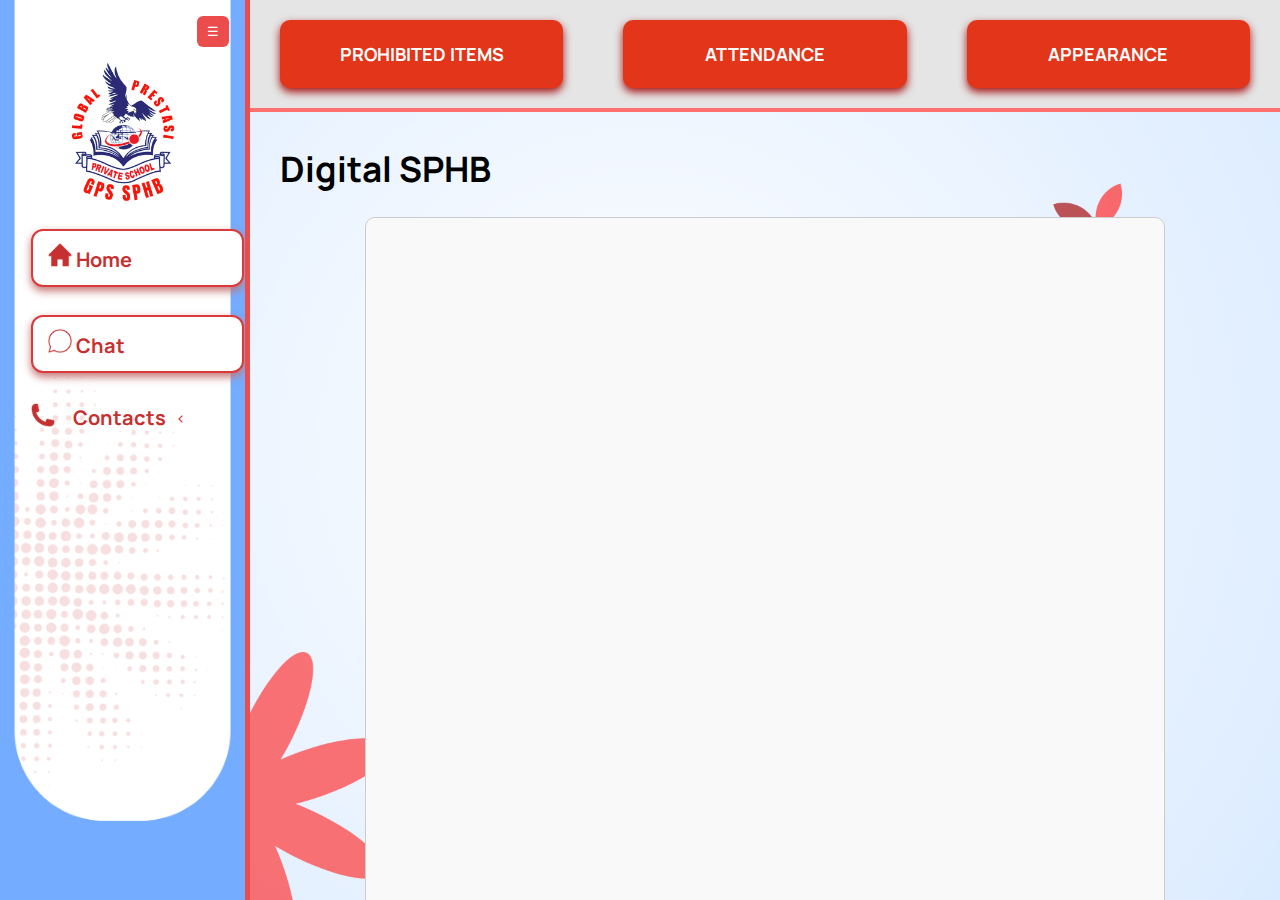
<file: book.html>
<!DOCTYPE html>
<html lang="en">
<head>
  <meta charset="UTF-8">
  <meta name="viewport" content="width=device-width, initial-scale=1.0">
  <title>Book</title>
  <link rel="stylesheet" href="book.css">
  <link href="https://fonts.googleapis.com/css2?family=Manrope:wght@300;400;600;700;800&display=swap" rel="stylesheet">
  <meta name="color-scheme" content="light">
</head>
<body>

  <!-- SIDEBAR -->
  <div class="sidebar" id="sidebar">
    <button class="toggle-btn" id="toggleBtn" aria-label="Toggle menu">☰</button>

    <img src="images/gps-sphb-logo.png" alt="GPSLOGO" class="GpsPic">


<a href="index.html" class="nav-btn">
  <img src="images/home-icon.png" class="icon-img" id="iconss">
  <span>Home</span>
</a>

<a href="chat.html" class="nav-btn">
  <img src="images/chat-icon.png" class="icon-img" id="iconss">
  <span>Chat</span>
</a>


    <p class="item contact-toggle">
  <span class="icon">
    <img src="images/contact-icon.png" class="icon-img">
  </span>
  <span class="text">Contacts</span>
  <span class="dropdown-icon"><</span>
</p>

<div class="contact-dropdown">
  <p><span class="small-text"><strong>Project Manager:</strong></span></p>
  <p><span class="small-text">0811-8176-655</span></p>
  <p><span class="small-text"><strong>GPS Coordinator:</strong></span></p>
  <p><span class="small-text">0813-1779-0919</span></p>
</div>

  </div>

  
  <div class="main-content" id="mainContent">
    <div class="topbar">
    <a href="prohibited.html" class="top-btn">PROHIBITED ITEMS</a>
    <a href="rules.html" class="top-btn">ATTENDANCE</a>
    <a href="appearence.html" class="top-btn">APPEARANCE</a>
  </div>


<div class="inside-content">
  <h1>Digital SPHB</h1>
    <div class="book-container">
      <div class="book-box" id="bookBox" style="padding:0; border-radius:10px; overflow:hidden;">
      <iframe 
          style="width: 100%; height: 100%; border: none;" 
          src="https://online.fliphtml5.com/xyjcp/eojq/?1765322837714">
        </iframe>

      </div>
    </div>
    </div>
    
  </div>

  <!-- SIDEBAR TOGGLE -->
  <script>
    const sidebar = document.getElementById('sidebar');
    const toggleBtn = document.getElementById('toggleBtn');
    const mainContent = document.getElementById('mainContent');

    toggleBtn.addEventListener('click', () => {
      sidebar.classList.toggle('collapsed');
      mainContent.classList.toggle('expanded');
    });
  </script>

  <!-- AUTO-COLLAPSE ON SMALL SCREEN -->
<script>
  function autoCollapseSidebar() {
    if (window.innerWidth < 700) { 
      sidebar.classList.add('collapsed');
      mainContent.classList.add('expanded');
    } else {
      sidebar.classList.remove('collapsed');
      mainContent.classList.remove('expanded');
    }
  }

  // Run on load
  autoCollapseSidebar();

  // Run whenever window resizes
  window.addEventListener('resize', autoCollapseSidebar);
</script>

<script>
 const contactToggle = document.querySelector(".contact-toggle");
const contactDropdown = document.querySelector(".contact-dropdown");

contactToggle.addEventListener("click", () => {
  contactDropdown.classList.toggle("open");
  contactToggle.classList.toggle("active"); // this now rotates the arrow!
});


</script>

</body>
</html>
</file>
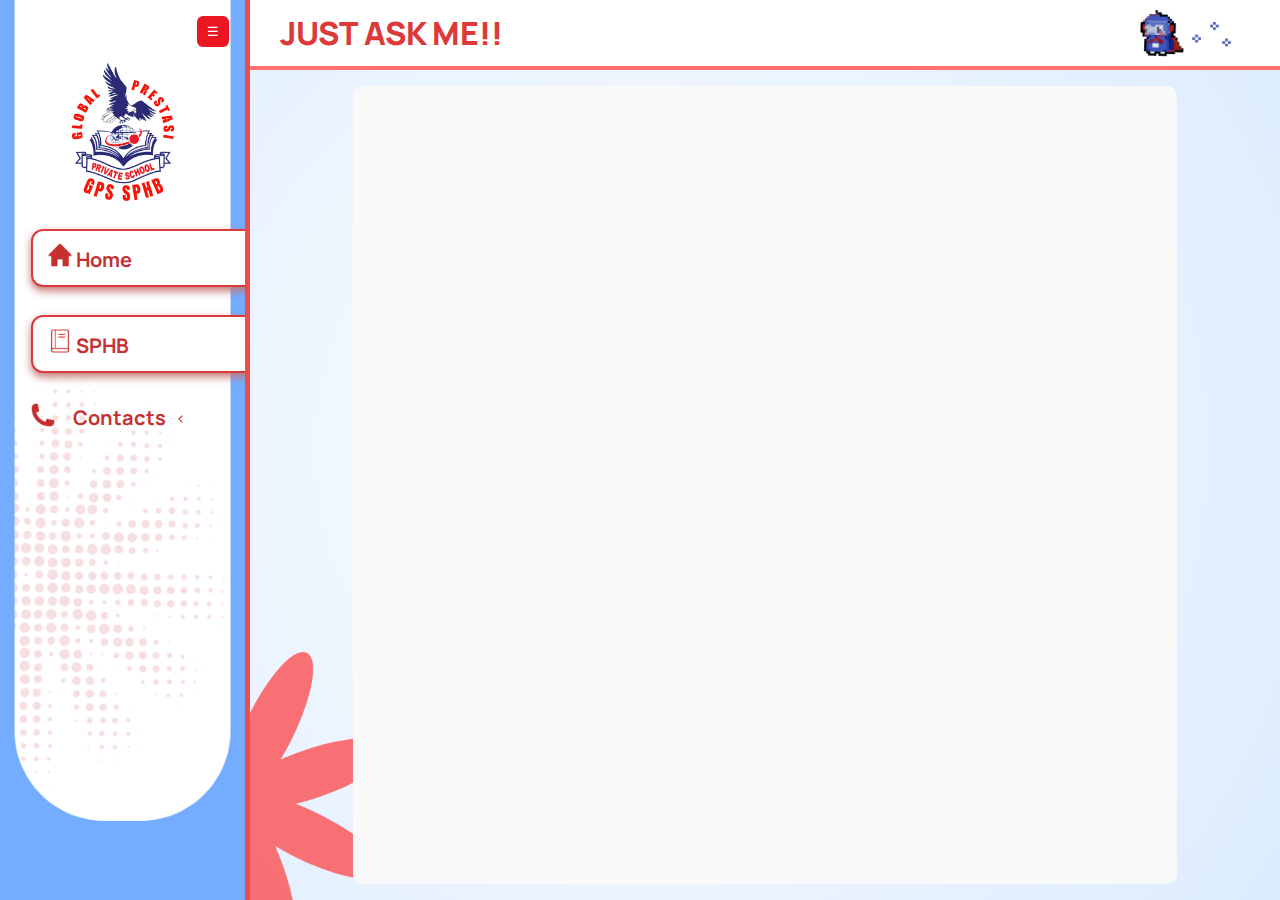
<file: chat.html>
<!DOCTYPE html>
<html lang="en">
<head>
  <meta charset="UTF-8" />
  <meta name="viewport" content="width=device-width,initial-scale=1" />
  <title>Chat</title>
  <link rel="stylesheet" href="chat.css">
  <link rel="stylesheet" href="shared.css">
  <link href="https://fonts.googleapis.com/css2?family=Manrope:wght@300;400;600;700;800&display=swap" rel="stylesheet">
  <meta name="color-scheme" content="light">
</head>
<body>

   <!-- SIDEBAR -->
  <div class="sidebar" id="sidebar">
    <button class="toggle-btn" id="toggleBtn" aria-label="Toggle menu">☰</button>

    <img src="images/gps-sphb-logo.png" alt="GPSLOGO" class="GpsPic">


<a href="index.html" class="nav-btn">
  <img src="images/home-icon.png" class="icon-img" id="iconss">
  <span>Home</span>
</a>

<a href="book.html" class="nav-btn">
  <img src="images/book-icon.png" class="icon-img" id="iconss">
  <span>SPHB</span>
</a>


    <p class="item contact-toggle">
  <span class="icon">
    <img src="images/contact-icon.png" class="icon-img">
  </span>
  <span class="text">Contacts</span>
  <span class="dropdown-icon"><</span>
</p>

<div class="contact-dropdown">
  <p><span class="small-text"><strong>Project Manager:</strong></span></p>
  <p><span class="small-text">0811-8176-655</span></p>
  <p><span class="small-text"><strong>GPS Coordinator:</strong></span></p>
  <p><span class="small-text">0813-1779-0919</span></p>
</div>

  </div>

  <!-- MAIN CONTENT -->
  <div class="main-content" id="mainContent">
    <div class="topbar">
  <h1><strong>JUST ASK ME!!</strong></h1>

  <img src="images/glopi-pixel.png" class="top-image">
</div>

<div class="inside-content">
    <div class="chat-container">
      <div class="chat-box" id="chatBox" style="padding:0; border-radius:10px; overflow:hidden;">
        
        <!-- ⭐ REAL FASTBOTS AI EMBED ⭐ -->
        <iframe 
          style="width: 100%; height: 100%; border: none;" 
          src="https://app.fastbots.ai/embed/cmhyb1v94006bqn1q74nkmh4d">
        </iframe>

      </div>
    </div>
    </div>
  </div>

  <div id="desktop-notice" class="desktop-notice">
  <p>This site is best experienced on desktop.</p>
  <button id="notice-ok">OK</button>
</div>


  <!-- SIDEBAR TOGGLE -->
  <script>
    const sidebar = document.getElementById('sidebar');
    const toggleBtn = document.getElementById('toggleBtn');
    const mainContent = document.getElementById('mainContent');

    toggleBtn.addEventListener('click', () => {
      sidebar.classList.toggle('collapsed');
      mainContent.classList.toggle('expanded');
    });
  </script>

  <!-- AUTO-COLLAPSE ON SMALL SCREEN -->
<script>
  function autoCollapseSidebar() {
    if (window.innerWidth < 700) { 
      sidebar.classList.add('collapsed');
      mainContent.classList.add('expanded');
    } else {
      sidebar.classList.remove('collapsed');
      mainContent.classList.remove('expanded');
    }
  }

  // Run on load
  autoCollapseSidebar();

  // Run whenever window resizes
  window.addEventListener('resize', autoCollapseSidebar);
</script>

<script>
 const contactToggle = document.querySelector(".contact-toggle");
const contactDropdown = document.querySelector(".contact-dropdown");

contactToggle.addEventListener("click", () => {
  contactDropdown.classList.toggle("open");
  contactToggle.classList.toggle("active"); // this now rotates the arrow!
});
</script>

<script src="script.js"></script>

</body>
</html>
</file>
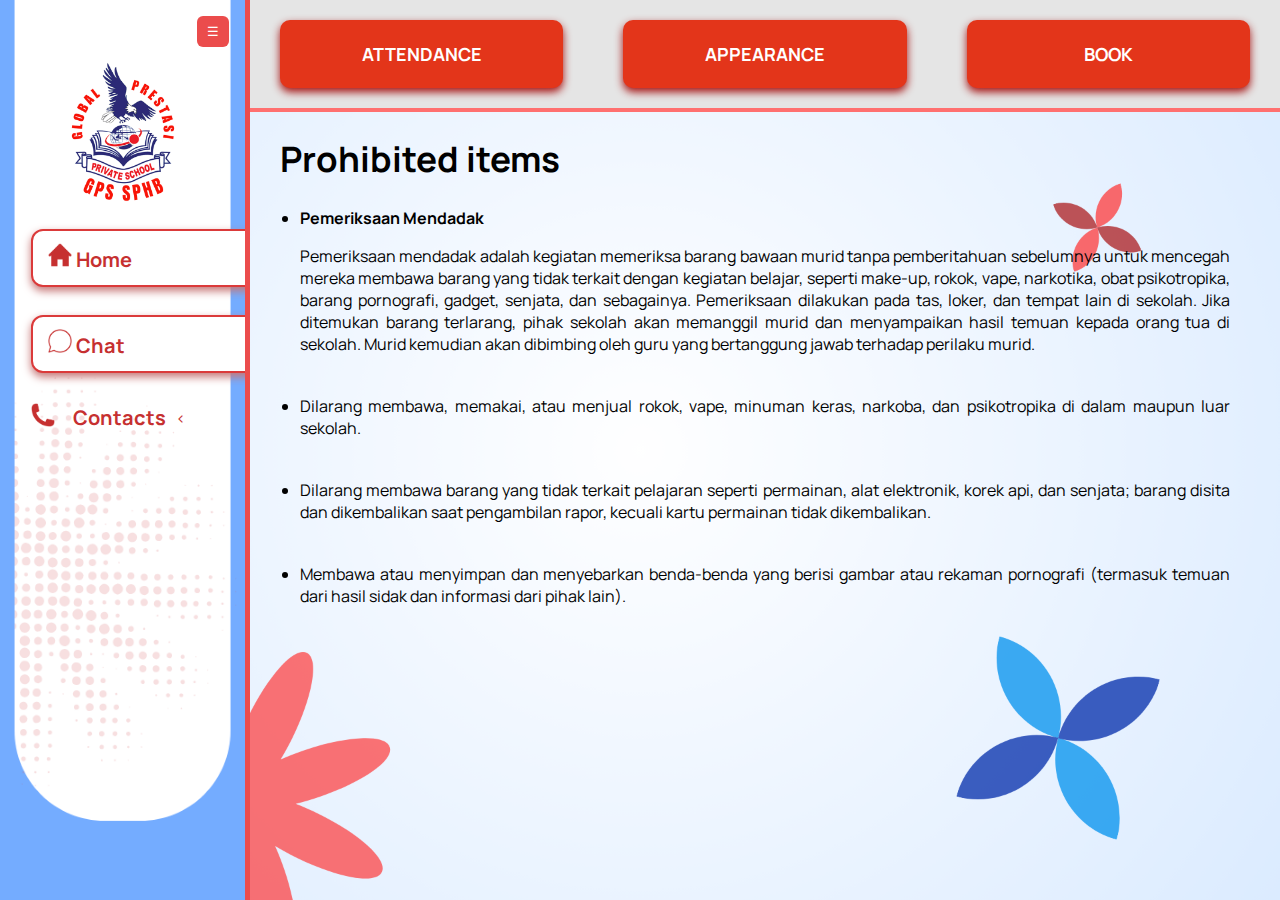
<file: prohibited.html>
<!DOCTYPE html>
<html lang="en">
<head>
  <meta charset="UTF-8">
  <meta name="viewport" content="width=device-width, initial-scale=1.0">
  <title>Prohibited</title>
  <link rel="stylesheet" href="prohibited.css">
  <link rel="stylesheet" href="shared.css">
  <link href="https://fonts.googleapis.com/css2?family=Manrope:wght@300;400;600;700;800&display=swap" rel="stylesheet">
  <meta name="color-scheme" content="light">
</head>
<body>

 <!-- SIDEBAR -->
  <div class="sidebar" id="sidebar">
    <button class="toggle-btn" id="toggleBtn" aria-label="Toggle menu">☰</button>

    <img src="images/gps-sphb-logo.png" alt="GPSLOGO" class="GpsPic">


<a href="index.html" class="nav-btn">
  <img src="images/home-icon.png" class="icon-img" id="iconss">
  <span>Home</span>
</a>

<a href="chat.html" class="nav-btn">
  <img src="images/chat-icon.png" class="icon-img" id="iconss">
  <span>Chat</span>
</a>


    <p class="item contact-toggle">
  <span class="icon">
    <img src="images/contact-icon.png" class="icon-img">
  </span>
  <span class="text">Contacts</span>
  <span class="dropdown-icon"><</span>
</p>

<div class="contact-dropdown">
  <p><span class="small-text"><strong>Project Manager:</strong></span></p>
  <p><span class="small-text">0811-8176-655</span></p>
  <p><span class="small-text"><strong>GPS Coordinator:</strong></span></p>
  <p><span class="small-text">0813-1779-0919</span></p>
</div>

  </div>

  

  <div class="main-content" id="mainContent">
    <div class="topbar">
    <a href="rules.html" class="top-btn">ATTENDANCE</a>
    <a href="appearence.html" class="top-btn">APPEARANCE</a>
    <a href="book.html" class="top-btn">BOOK</a>
  </div>
  
  <div class="textss">
    <h1>Prohibited items</h1>
    
    <ul class="bullet-list">
  <li><p><strong>Pemeriksaan Mendadak</strong></p>
    <p>Pemeriksaan mendadak adalah kegiatan memeriksa barang bawaan murid tanpa pemberitahuan sebelumnya untuk mencegah mereka membawa barang yang tidak terkait dengan kegiatan belajar, seperti make-up, rokok, vape, narkotika, obat psikotropika, barang pornografi, gadget, senjata, dan sebagainya. Pemeriksaan dilakukan pada tas, loker, dan tempat lain di sekolah. Jika ditemukan barang terlarang, pihak sekolah akan memanggil murid dan menyampaikan hasil temuan kepada orang tua di sekolah. Murid kemudian akan dibimbing oleh guru yang bertanggung jawab terhadap perilaku murid.</p></li>
  <li>Dilarang membawa, memakai, atau menjual rokok, vape, minuman keras, narkoba, dan psikotropika di dalam maupun luar sekolah.</li>
  <li>Dilarang membawa barang yang tidak terkait pelajaran seperti permainan, alat elektronik, korek api, dan senjata; barang disita dan dikembalikan saat pengambilan rapor, kecuali kartu permainan tidak dikembalikan.</li>
  <li>Membawa atau menyimpan dan menyebarkan benda-benda yang berisi gambar atau rekaman pornografi (termasuk temuan dari hasil sidak dan informasi dari pihak lain).</li>
</ul>
</div>
  </div>

<div id="desktop-notice" class="desktop-notice">
  <p>This site is best experienced on desktop.</p>
  <button id="notice-ok">OK</button>
</div>



  <!-- SIDEBAR TOGGLE -->
  <script>
    const sidebar = document.getElementById('sidebar');
    const toggleBtn = document.getElementById('toggleBtn');
    const mainContent = document.getElementById('mainContent');

    toggleBtn.addEventListener('click', () => {
      sidebar.classList.toggle('collapsed');
      mainContent.classList.toggle('expanded');
    });
  </script>

  <!-- AUTO-COLLAPSE ON SMALL SCREEN -->
<script>
  function autoCollapseSidebar() {
    if (window.innerWidth < 700) { 
      sidebar.classList.add('collapsed');
      mainContent.classList.add('expanded');
    } else {
      sidebar.classList.remove('collapsed');
      mainContent.classList.remove('expanded');
    }
  }

  // Run on load
  autoCollapseSidebar();

  // Run whenever window resizes
  window.addEventListener('resize', autoCollapseSidebar);
</script>

<script>
 const contactToggle = document.querySelector(".contact-toggle");
const contactDropdown = document.querySelector(".contact-dropdown");

contactToggle.addEventListener("click", () => {
  contactDropdown.classList.toggle("open");
  contactToggle.classList.toggle("active"); // this now rotates the arrow!
});


</script>

<script src="script.js"></script>
</body>
</html>
</file>
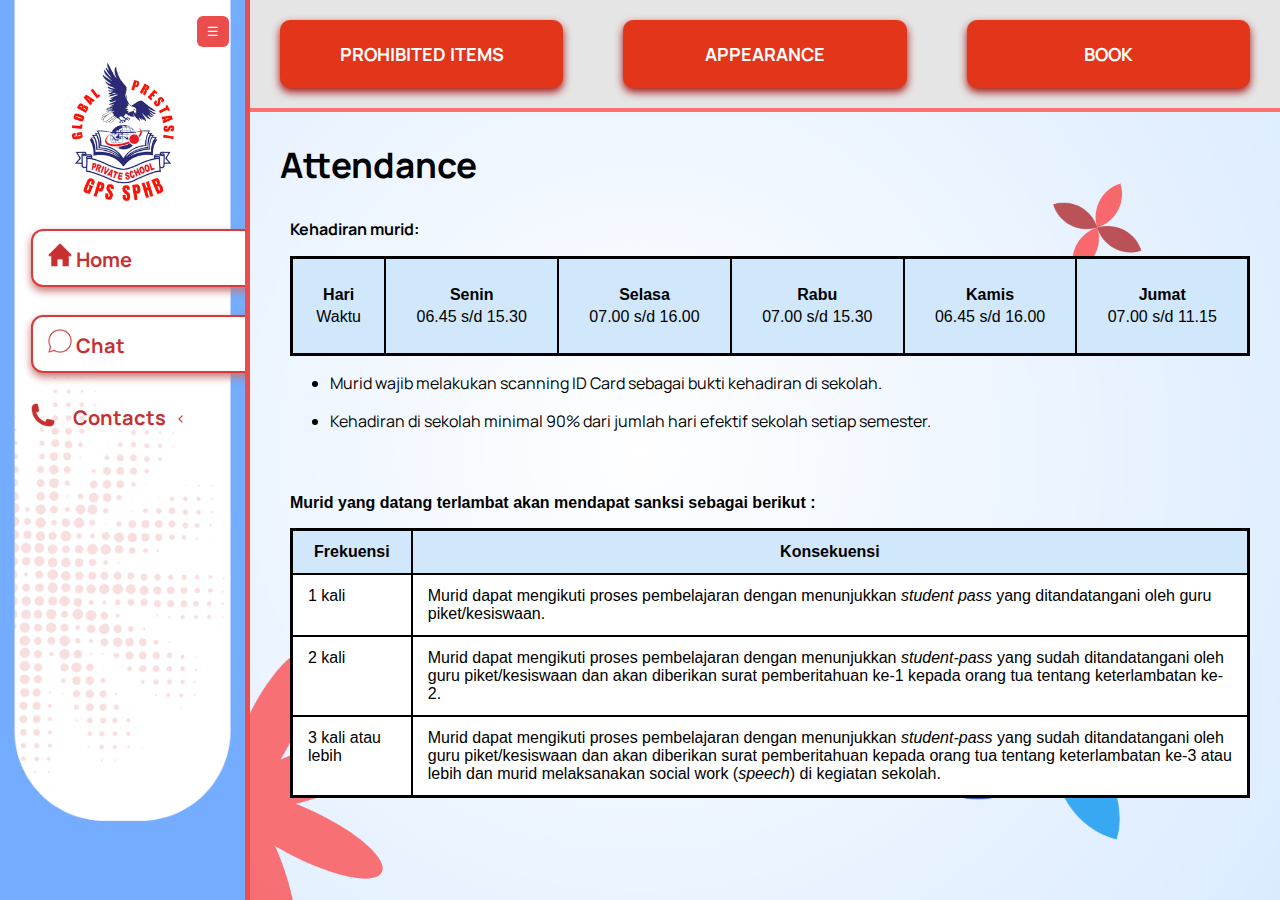
<file: rules.html>
<!DOCTYPE html>
<html lang="en">
<head>
  <meta charset="UTF-8">
  <meta name="viewport" content="width=device-width, initial-scale=1.0">
  <title>Appearence</title>
  <link rel="stylesheet" href="rules.css">
  <link rel="stylesheet" href="shared.css">
  <link href="https://fonts.googleapis.com/css2?family=Manrope:wght@300;400;600;700;800&display=swap" rel="stylesheet">
  <meta name="color-scheme" content="light">
</head>
<body>


 <!-- SIDEBAR -->
  <div class="sidebar" id="sidebar">
    <button class="toggle-btn" id="toggleBtn" aria-label="Toggle menu">☰</button>

    <img src="images/gps-sphb-logo.png" alt="GPSLOGO" class="GpsPic">


<a href="index.html" class="nav-btn">
  <img src="images/home-icon.png" class="icon-img" id="iconss">
  <span>Home</span>
</a>

<a href="chat.html" class="nav-btn">
  <img src="images/chat-icon.png" class="icon-img" id="iconss">
  <span>Chat</span>
</a>


    <p class="item contact-toggle">
  <span class="icon">
    <img src="images/contact-icon.png" class="icon-img">
  </span>
  <span class="text">Contacts</span>
  <span class="dropdown-icon"><</span>
</p>

<div class="contact-dropdown">
  <p><span class="small-text"><strong>Project Manager:</strong></span></p>
  <p><span class="small-text">0811-8176-655</span></p>
  <p><span class="small-text"><strong>GPS Coordinator:</strong></span></p>
  <p><span class="small-text">0813-1779-0919</span></p>
</div>

  </div>
  

  <div class="main-content" id="mainContent">
    <div class="topbar">
    <a href="prohibited.html" class="top-btn">PROHIBITED ITEMS</a>
    <a href="appearence.html" class="top-btn">APPEARANCE</a>
    <a href="book.html" class="top-btn">BOOK</a>
  </div>
  
  <div class="inside-content">
    <h2>Attendance</h2>
 <div class="attendance-wrapper">
  <div class="attendance-section">
    
    <p><strong>Kehadiran murid:</strong></p>

    <table class="attendance-table">
      <tr>
        <th>Hari<br><span class="sub">Waktu</span></th>
        <th>Senin<br><span class="sub">06.45 s/d 15.30</span></th>
        <th>Selasa<br><span class="sub">07.00 s/d 16.00</span></th>
        <th>Rabu<br><span class="sub">07.00 s/d 15.30</span></th>
        <th>Kamis<br><span class="sub">06.45 s/d 16.00</span></th>
        <th>Jumat<br><span class="sub">07.00 s/d 11.15</span></th>
      </tr>
    </table>
<ul>
      <li>Murid wajib melakukan scanning ID Card sebagai bukti kehadiran di sekolah.</li>
    </ul>
    <ul>
      <li>Kehadiran di sekolah minimal 90% dari jumlah hari efektif sekolah setiap semester.</li>
    </ul>
  </div>
</div>

<div class="late-section">
  <p><strong>Murid yang datang terlambat akan mendapat sanksi sebagai berikut :</strong></p>

  <table class="late-table">
    <tr>
      <th>Frekuensi</th>
      <th>Konsekuensi</th>
    </tr>

    <tr>
      <td>1 kali</td>
      <td>
        Murid dapat mengikuti proses pembelajaran dengan menunjukkan 
        <i>student pass</i> yang ditandatangani oleh guru piket/kesiswaan.
      </td>
    </tr>

    <tr>
      <td>2 kali</td>
      <td>
        Murid dapat mengikuti proses pembelajaran dengan menunjukkan 
        <i>student-pass</i> yang sudah ditandatangani oleh guru piket/kesiswaan 
        dan akan diberikan surat pemberitahuan ke-1 kepada orang tua tentang keterlambatan ke-2.
      </td>
    </tr>

    <tr>
      <td>3 kali atau lebih</td>
      <td>
        Murid dapat mengikuti proses pembelajaran dengan menunjukkan 
        <i>student-pass</i> yang sudah ditandatangani oleh guru piket/kesiswaan 
        dan akan diberikan surat pemberitahuan kepada orang tua tentang keterlambatan ke-3 atau lebih 
        dan murid melaksanakan social work (<i>speech</i>) di kegiatan sekolah.
      </td>
    </tr>

  </table>
</div>

</div>

  </div>

  <div id="desktop-notice" class="desktop-notice">
  <p>This site is best experienced on desktop.</p>
  <button id="notice-ok">OK</button>
</div>


  <!-- SIDEBAR TOGGLE -->
  <script>
    const sidebar = document.getElementById('sidebar');
    const toggleBtn = document.getElementById('toggleBtn');
    const mainContent = document.getElementById('mainContent');

    toggleBtn.addEventListener('click', () => {
      sidebar.classList.toggle('collapsed');
      mainContent.classList.toggle('expanded');
    });
  </script>

  <!-- AUTO-COLLAPSE ON SMALL SCREEN -->
<script>
  function autoCollapseSidebar() {
    if (window.innerWidth < 700) { 
      sidebar.classList.add('collapsed');
      mainContent.classList.add('expanded');
    } else {
      sidebar.classList.remove('collapsed');
      mainContent.classList.remove('expanded');
    }
  }

  // Run on load
  autoCollapseSidebar();

  // Run whenever window resizes
  window.addEventListener('resize', autoCollapseSidebar);
</script>

<script>
 const contactToggle = document.querySelector(".contact-toggle");
const contactDropdown = document.querySelector(".contact-dropdown");

contactToggle.addEventListener("click", () => {
  contactDropdown.classList.toggle("open");
  contactToggle.classList.toggle("active"); // this now rotates the arrow!
});
</script>

<script src="script.js"></script>

</body>
</html>
</file>
<file: book.css>
body {
  margin: 0;
  height: 100vh;
  display: flex;
  font-family: "Manrope", sans-serif;
}

body {
  background-image: url("images/book-bg.png");
  background-size: cover;
  background-position: center;
  background-repeat: repeat;
}

html, body {
  width: 100%;
  overflow-x: hidden;
}

*, *::before, *::after {
  box-sizing: border-box;
}



/* sidebar */
.sidebar {
  background-image: url("images/sidebar-bg.png");
  background-size: cover;
  background-position: center;
  background-repeat: no-repeat;

  width: 250px;
  background-color: #e5dbdb;
  border-right: 5px solid #eb4c4c;
  color: #eb4c4c;
  padding: 16px;
  position: fixed;
  top: 0;
  left: 0;
  height: 100%;
  box-sizing: border-box;
  transition: width 0.28s ease;
  overflow-y: auto;
  overflow: hidden;
  display: flex;
  flex-direction: column;
  align-items: flex-start;
  gap: 12px;
  }

.sidebar {
  overflow-y: auto;
  scrollbar-width: thin;          /* Firefox */
}

.sidebar::-webkit-scrollbar {
  width: 6px;
}

.sidebar::-webkit-scrollbar-thumb {
  background: #999;
  border-radius: 3px;
}

.GpsPic {
  height: 150px;
  align-self: center;
}

.sidebar.collapsed .GpsPic {
  opacity: 0;
  pointer-events: none;
}

/* Contact dropdown hidden by default */
.contact-dropdown {
  max-height: 0;
  overflow: hidden;
  display: flex;
  flex-direction: column;
  gap: 0px;
  padding-left: 50px;
  transition: max-height 0.3s ease;
}

.contact-dropdown p {
  margin: 0;    /* make vertical spacing very small */
  line-height: 1; /* optional: makes text even tighter */
}

/* When open */
.contact-dropdown.open {
  max-height: 200px;
}

/* Dropdown icon style */
.dropdown-icon {
  transition: transform 0.3s ease;
  display: inline-block;
  color: #c63030;
}

/* Rotate when dropdown is open */
.contact-toggle.active .dropdown-icon {
  transform: rotate(-90deg);
}

/* Hide arrow when sidebar is collapsed */
.sidebar.collapsed .dropdown-icon {
  opacity: 0;
  pointer-events: none;
}

.icon-img {
  width: 20px;
  height: 20px;
  object-fit: contain;
}

.item {
  padding-left: 15px;
}

.text {
  font-weight: bold;
  color: #c63030;
  font-size: 20px;
}

.item {
  display: flex;
  align-items: center;   /* vertically center icon + text */
  gap: 10px;             /* space between icon and text */
}

.icon-img {
  width: 24px;           /* adjust size if needed */
  height: 24px;
}


.small-text {
  color: #646a87;
  font-size: small;
}


.nav-btn {
  display: flex;
  align-items: center;
  gap: 10px;

  padding: 12px 15px;
  margin: 8px 0;
  margin-left: 15px;

  background: white;
  border: 2px solid #db3a3a;
  border-radius: 12px;

  text-decoration: none;    /* remove underline */
  font-size: 20px;
  font-weight: bold;
  color: #c63030;

  cursor: pointer;
  transition: 0.2s ease;
  box-shadow: 0 4px 8px rgb(198, 118, 118);
}

.nav-btn:hover {
  background: #f2f2f2;
  transform: translateY(-2px);
}

.nav-btn:active {
  transform: translateY(0px);
}

.icon-img {
  width: 24px;
  height: 24px;
  object-fit: contain;
}



/* collapsed sidebar */
.sidebar.collapsed {
  width: 60px;
  align-items: center;
}

/* menu items */
.sidebar h2 {
  margin: 0;
  font-size: 18px;
}

.sidebar p {
  margin: 10px 0;
  cursor: pointer;
  transition: opacity 0.2s ease;
  width: 100%;
}

.sidebar a { color: #c63030; text-decoration: none; display: inline-block; width:100%; }

/* hide text when collapsed */
.sidebar.collapsed h2,
.sidebar.collapsed .text,
.sidebar.collapsed .big-text,
.sidebar.collapsed .small-text {
  opacity: 0;
  pointer-events: none;
}

.sidebar.collapsed .nav-btn span {
  opacity: 0;
  width: 0;
  overflow: hidden;
  pointer-events: none;
}

.sidebar.collapsed .nav-btn {
  padding: 12px;     /* square button */
  justify-content: center;
  margin-left: 0;     /* keep aligned */
  width: 48px;        /* perfect for round-ish icon button */
}

.sidebar.collapsed .icon-img {
  width: 26px;
  height: 26px;
}

/* --- Collapsed sidebar: show ONLY the icon, hide button chrome --- */
.sidebar.collapsed .nav-btn {
  /* remove visual button chrome */
  background: transparent !important;
  border: none !important;
  box-shadow: none !important;
  padding: 6px !important;
  margin-left: 0 !important;

  /* shrink to icon size and center the icon */
  width: auto !important;
  justify-content: center !important;
  align-items: center !important;
}

/* hide the text inside the link (smoothly) */
.sidebar.collapsed .nav-btn span {
  display: inline-block;
  width: 0;
  opacity: 0;
  pointer-events: none;
  margin: 0;
  padding: 0;
  overflow: hidden;
}

/* make icon slightly bigger & sit nicely when collapsed */
.sidebar.collapsed .nav-btn .icon-img {
  width: 28px;
  height: 28px;
  display: block;
}

/* remove left padding on the item wrapper when collapsed */
.sidebar.collapsed .item,
.sidebar.collapsed .nav-btn {
  padding-left: 0;
}

/* If you want icons centered in the collapsed sidebar column */
.sidebar.collapsed {
  align-items: center;
}



.sidebar.collapsed .item {
  padding-left: 0px;
}


/* main content */
.main-content {
  display: flex;
  flex-direction: column;

  flex: 1;
  margin-left: 250px;
  transition: margin-left 0.28s ease;
}


.main-content.expanded {
  margin-left: 60px;
}

.main-content h1 {
  font-size: 35px;
  padding-left: 20px;
}

/* toggle button inside sidebar */
.toggle-btn {
  background-color: #eb4c4c;
  color: white;
  border: none;
  padding: 8px 10px;
  cursor: pointer;
  align-self: flex-end;
  transition: all 0 .28s;
  border-radius: 6px;
}

/* when collapsed, keep button centered and small */
.sidebar.collapsed .toggle-btn {
  align-self: center;
  padding: 8px;
}

/* ensure icons (if any) remain visible when collapsed */
.icon { display:inline-block; width:24px; text-align:center; margin-right:8px; }

/* responsive tweak (optional) */
@media (max-width:700px) {
  .sidebar { position: fixed; z-index: 40; }
}

/* TOPBAR (Buttons Row) */
.topbar {
  display: flex;
  justify-content: center;
  align-items: center;
  gap: 40px;
  padding: 20px;
  background: #e5e5e5;
  border-bottom: 4px solid #ff7070;
  position: sticky;
  top: 0;
  z-index: 10;
  margin-left: 0px;
}

.top-btn {
  background: #e3351a;
  color: white;
  padding: 22px 25px;
  border-radius: 10px;
  text-decoration: none;
  font-weight: bold;
  font-size: 18px;
  text-align: center;
  transition: 0.2s;
  flex: 1;
  margin: 1 15px;
  margin-left: 10px;
  margin-right: 10px;
  box-shadow: 0 4px 8px rgb(165, 17, 17);
}

.top-btn:hover {
  background: #FF2A0B;
  transform: translateY(-2px);
}

@media (max-width: 900px) {

  .topbar {
    padding: 8px 0;      /* thinner */
    gap: 20px;
    background: #e5e5e5;
    margin-left: -5px;
  }

  .topbar .top-btn {
    background: none;    /* remove red button */
    padding: 6px 10px;
    font-size: 16px;
    color: #555;
    font-weight: 500;
    border-radius: 8px;
    box-shadow: 0 4px 8px rgba(0,0,0,0.0);
  }

  .top-btn:hover {
    background: #d4bbbb;
  transform: translateY(-2px);
  }
}




.inside-content {
  flex: 1;
  overflow-y: auto;
  padding: 10px;
  min-height: 0;
}



@media (max-width: 600px) {
  .inside-content {
    padding: 12px;            /* ✅ smaller but still safe */
  }
}



.inside-content,
.book-container,
.book-box {
  min-height: 0;
}


.book-container {
  display: flex;
  flex-direction: column;

  max-width: 800px;
  margin: 10px auto;

  background-color: #f9f9f9;
  border-radius: 10px;
  padding: 8px;
  border: 1px solid #ccc;

  /* ✅ THIS is the key */
  height: 100%;
}



@media (max-width: 768px) {
  .book-container {
    padding-bottom: 90px; /* space for Safari bottom bar */
  }
}


.book-box {
  flex: 1;
  min-height: 0;          /* ✅ CRITICAL for flex + iframe */
  overflow: hidden;

  border-radius: 8px;
}

.book-box iframe {
  width: 100%;
  height: 100%;
  border: none;
}


@media (max-width: 600px) {
  .book-container {
    height: calc(100vh - 90px);
    padding: 5px;
  }
}


html, body {
  margin: 0;
  padding: 0;
  width: 100%;
  height: 100%;
  overflow: hidden; /* body never scrolls */
  font-family: "Manrope", sans-serif;
}
</file>
<file: chat.css>
body {
      margin: 0;
      font-family: "Manrope", sans-serif;
      background: linear-gradient(180deg, #ffffff 20%, #425ad0 20%);
    }

body {
  background-image: url("images/book-bg.png");
  background-size: cover;
  background-position: center;
  background-repeat: repeat;
}

html, body {
  width: 100%;
  overflow-x: hidden;
}

html, body {
  margin: 0;
  height: 100%;
  overflow: hidden; /* ⛔ body must NOT scroll */
  font-family: "Manrope", sans-serif;
}


    

    /* sidebar */
.sidebar {
  background-image: url("images/sidebar-bg.png");
  background-size: cover;
  background-position: center;
  background-repeat: no-repeat;

  width: 250px;
  background-color: #e5dbdb;
  border-right: 5px solid #eb4c4c;
  color: #eb4c4c;
  padding: 16px;
  position: fixed;
  top: 0;
  left: 0;
  height: 100vh;
  box-sizing: border-box;
  transition: width 0.28s ease;
  overflow-y: auto;
  overflow: hidden;
  display: flex;
  flex-direction: column;
  align-items: flex-start;
  gap: 12px;
  }

.sidebar {
  overflow-y: auto;
  scrollbar-width: thin;          /* Firefox */
}

.sidebar::-webkit-scrollbar {
  width: 6px;
}

.sidebar::-webkit-scrollbar-thumb {
  background: #999;
  border-radius: 3px;
}

.GpsPic {
  height: 150px;
  align-self: center;
}

.sidebar.collapsed .GpsPic {
  opacity: 0;
  pointer-events: none;
}

/* Contact dropdown hidden by default */
.contact-dropdown {
  max-height: 0;
  overflow: hidden;
  display: flex;
  flex-direction: column;
  gap: 0px;
  padding-left: 50px;
  transition: max-height 0.3s ease;
}

.contact-dropdown p {
  margin: 0;    /* make vertical spacing very small */
  line-height: 1; /* optional: makes text even tighter */
}

/* When open */
.contact-dropdown.open {
  max-height: 200px;
}

/* Dropdown icon style */
.dropdown-icon {
  transition: transform 0.3s ease;
  display: inline-block;
  color: #c63030;
}

/* Rotate when dropdown is open */
.contact-toggle.active .dropdown-icon {
  transform: rotate(-90deg);
}

/* Hide arrow when sidebar is collapsed */
.sidebar.collapsed .dropdown-icon {
  opacity: 0;
  pointer-events: none;
}

.icon-img {
  width: 20px;
  height: 20px;
  object-fit: contain;
}

.item {
  padding-left: 15px;
}

.text {
  font-weight: bold;
  color: #c63030;
  font-size: 20px;
}

.item {
  display: flex;
  align-items: center;   /* vertically center icon + text */
  gap: 10px;             /* space between icon and text */
}

.icon-img {
  width: 24px;           /* adjust size if needed */
  height: 24px;
}


.small-text {
  color: #646a87;
  font-size: small;
}


.nav-btn {
  display: flex;
  align-items: center;
  gap: 10px;

  padding: 12px 15px;
  margin: 8px 0;
  margin-left: 15px;

  background: white;
  border: 2px solid #db3a3a;
  border-radius: 12px;

  text-decoration: none;    /* remove underline */
  font-size: 20px;
  font-weight: bold;
  color: #c63030;

  cursor: pointer;
  transition: 0.2s ease;
  box-shadow: 0 4px 8px rgb(198, 118, 118);
}

.nav-btn:hover {
  background: #f2f2f2;
  transform: translateY(-2px);
}

.nav-btn:active {
  transform: translateY(0px);
}

.icon-img {
  width: 24px;
  height: 24px;
  object-fit: contain;
}



/* collapsed sidebar */
.sidebar.collapsed {
  width: 60px;
  align-items: center;
}

/* menu items */
.sidebar h2 {
  margin: 0;
  font-size: 18px;
}

.sidebar p {
  margin: 10px 0;
  cursor: pointer;
  transition: opacity 0.2s ease;
  width: 100%;
}

.sidebar a { color: #c63030; text-decoration: none; display: inline-block; width:100%; }

/* hide text when collapsed */
.sidebar.collapsed h2,
.sidebar.collapsed .text,
.sidebar.collapsed .big-text,
.sidebar.collapsed .small-text {
  opacity: 0;
  pointer-events: none;
}

.sidebar.collapsed .nav-btn span {
  opacity: 0;
  width: 0;
  overflow: hidden;
  pointer-events: none;
}

.sidebar.collapsed .nav-btn {
  padding: 12px;     /* square button */
  justify-content: center;
  margin-left: 0;     /* keep aligned */
  width: 48px;        /* perfect for round-ish icon button */
}

.sidebar.collapsed .icon-img {
  width: 26px;
  height: 26px;
}

/* --- Collapsed sidebar: show ONLY the icon, hide button chrome --- */
.sidebar.collapsed .nav-btn {
  /* remove visual button chrome */
  background: transparent !important;
  border: none !important;
  box-shadow: none !important;
  padding: 6px !important;
  margin-left: 0 !important;

  /* shrink to icon size and center the icon */
  width: auto !important;
  justify-content: center !important;
  align-items: center !important;
}

/* hide the text inside the link (smoothly) */
.sidebar.collapsed .nav-btn span {
  display: inline-block;
  width: 0;
  opacity: 0;
  pointer-events: none;
  margin: 0;
  padding: 0;
  overflow: hidden;
}

/* make icon slightly bigger & sit nicely when collapsed */
.sidebar.collapsed .nav-btn .icon-img {
  width: 28px;
  height: 28px;
  display: block;
}

/* remove left padding on the item wrapper when collapsed */
.sidebar.collapsed .item,
.sidebar.collapsed .nav-btn {
  padding-left: 0;
}

/* If you want icons centered in the collapsed sidebar column */
.sidebar.collapsed {
  align-items: center;
}



.sidebar.collapsed .item {
  padding-left: 0px;
}


.main-content {
  margin-left: 250px;
  height: 100%;
  display: flex;
  flex-direction: column;
  transition: margin-left 0.28s ease;
  overflow: hidden;
}

.main-content.expanded {
  margin-left: 60px;
}




    /* toggle button inside sidebar */
    .toggle-btn {
      background-color: #EA1722;
      color: white;
      border: none;
      padding: 8px 10px;
      cursor: pointer;
      align-self: flex-end;
      transition: all 0.28s;
      border-radius: 6px;
    }

    /* when collapsed, keep button centered and small */
    .sidebar.collapsed .toggle-btn {
      align-self: center;
      padding: 8px;
    }

    /* ensure icons (if any) remain visible when collapsed */
    .icon { display:inline-block; width:24px; text-align:center; margin-right:8px; }

    /* responsive tweak (optional) */
    @media (max-width:600px) {
      .sidebar { position: fixed; z-index: 40; }
    }

.topbar {
  display: flex;
  justify-content: space-between; /* left title + right image */
  align-items: center;
  padding: 15px 30px;
  
  background: white;
  border-bottom: 4px solid #ff7070;
  
  position: sticky;
  top: 0;
  z-index: 10;

  height: 70px;
  box-sizing: border-box;
  flex-shrink: 0;
}

.topbar h1 {
  color: #dd3939;
}

.top-image {
  width: 120px; 
  height: auto;
  padding: 5px;
}

@media (max-width: 600px) {
  .topbar h1 {
    opacity: 0;
  }
}

.inside-content {
  flex: 1;
  display: flex;      /* 🔥 IMPORTANT */
  flex-direction: column;
  overflow-y: auto;
  padding: 16px;
  min-height: 0;      /* 🔥 IMPORTANT */
}




@media (max-width: 600px) {
  .inside-content {
    padding: 12px;            /* ✅ smaller but still safe */
  }
}



.inside-content,
.chat-container,
.chat-box {
  min-height: 0;
}


.chat-container {
  flex: 1;                   /* 🔥 allows it to grow fully */
  display: flex;
  flex-direction: column;

  width: 100%;
  max-width: 800px;
  margin: 0 auto;

  background-color: #f9f9f9;
  border-radius: 10px;
  padding: 12px;
}



@media (max-width: 768px) {
  .chat-container {
    padding-bottom: 90px; /* space for Safari bottom bar */
  }
}


.chat-box {
  flex: 1;
  overflow: hidden;
  border-radius: 10px;
}
.chat-box iframe {
  width: 100%;
  height: 100%;
  border: none;
}


@media (max-width: 600px) {
  .chat-container {
    height: calc(100vh - 90px);
    padding: 5px;
  }
}


.sidebar.collapsed ~ .main-content {
  overflow-x: hidden;
}

.sidebar:not(.collapsed) ~ .main-content {
  overflow-x: auto;
}
</file>
<file: shared.css>
.desktop-notice {
  position: fixed;
  bottom: 16px;
  left: 50%;
  transform: translateX(-50%);
  z-index: 9999;

  background: #373fb39b;
  color: #fff;
  padding: 12px 16px;
  border-radius: 12px;
  box-shadow: 0 6px 20px rgba(0,0,0,0.25);

  display: none; /* hidden by default */
  align-items: center;
  gap: 12px;

  max-width: 90vw;
  font-size: 14px;
}

.desktop-notice button {
  background: #eb4c4c;
  color: white;
  border: none;
  padding: 6px 12px;
  border-radius: 8px;
  cursor: pointer;
  font-weight: bold;
}

.desktop-notice button:hover {
  background: #ff2a2a;
}
</file>
<file: prohibited.css>
body {
  margin: 0;
  height: 100vh;
  display: flex;
  font-family: "Manrope", sans-serif;
}

body {
  background-image: url("images/book-bg.png");
  background-size: cover;
  background-position: center;
  background-repeat: repeat;
}




/* sidebar */
.sidebar {
  background-image: url("images/sidebar-bg.png");
  background-size: cover;
  background-position: center;
  background-repeat: no-repeat;

  width: 250px;
  background-color: #e5dbdb;
  border-right: 5px solid #eb4c4c;
  color: #eb4c4c;
  padding: 16px;
  position: fixed;
  top: 0;
  left: 0;
  height: 100%;
  box-sizing: border-box;
  transition: width 0.28s ease;
  overflow-y: auto;
  overflow: hidden;
  display: flex;
  flex-direction: column;
  align-items: flex-start;
  gap: 12px;
  }

.sidebar {
  overflow-y: auto;
  scrollbar-width: thin;          /* Firefox */
}

.sidebar::-webkit-scrollbar {
  width: 6px;
}

.sidebar::-webkit-scrollbar-thumb {
  background: #999;
  border-radius: 3px;
}

.GpsPic {
  height: 150px;
  align-self: center;
}

.sidebar.collapsed .GpsPic {
  opacity: 0;
  pointer-events: none;
}

/* Contact dropdown hidden by default */
.contact-dropdown {
  max-height: 0;
  overflow: hidden;
  display: flex;
  flex-direction: column;
  gap: 0px;
  padding-left: 50px;
  transition: max-height 0.3s ease;
}

.contact-dropdown p {
  margin: 0;    /* make vertical spacing very small */
  line-height: 1; /* optional: makes text even tighter */
}

/* When open */
.contact-dropdown.open {
  max-height: 200px;
}

/* Dropdown icon style */
.dropdown-icon {
  transition: transform 0.3s ease;
  display: inline-block;
  color: #c63030;
}

/* Rotate when dropdown is open */
.contact-toggle.active .dropdown-icon {
  transform: rotate(-90deg);
}

/* Hide arrow when sidebar is collapsed */
.sidebar.collapsed .dropdown-icon {
  opacity: 0;
  pointer-events: none;
}

.icon-img {
  width: 20px;
  height: 20px;
  object-fit: contain;
}

.item {
  padding-left: 15px;
}

.text {
  font-weight: bold;
  color: #c63030;
  font-size: 20px;
}

.item {
  display: flex;
  align-items: center;   /* vertically center icon + text */
  gap: 10px;             /* space between icon and text */
}

.icon-img {
  width: 24px;           /* adjust size if needed */
  height: 24px;
}


.small-text {
  color: #646a87;
  font-size: small;
}


.nav-btn {
  display: flex;
  align-items: center;
  gap: 10px;

  padding: 12px 15px;
  margin: 8px 0;
  margin-left: 15px;

  background: white;
  border: 2px solid #db3a3a;
  border-radius: 12px;

  text-decoration: none;    /* remove underline */
  font-size: 20px;
  font-weight: bold;
  color: #c63030;

  cursor: pointer;
  transition: 0.2s ease;
  box-shadow: 0 4px 8px rgb(198, 118, 118);
}

.nav-btn:hover {
  background: #f2f2f2;
  transform: translateY(-2px);
}

.nav-btn:active {
  transform: translateY(0px);
}

.icon-img {
  width: 24px;
  height: 24px;
  object-fit: contain;
}



/* collapsed sidebar */
.sidebar.collapsed {
  width: 60px;
  align-items: center;
}

/* menu items */
.sidebar h2 {
  margin: 0;
  font-size: 18px;
}

.sidebar p {
  margin: 10px 0;
  cursor: pointer;
  transition: opacity 0.2s ease;
  width: 100%;
}

.sidebar a { color: #c63030; text-decoration: none; display: inline-block; width:100%; }

/* hide text when collapsed */
.sidebar.collapsed h2,
.sidebar.collapsed .text,
.sidebar.collapsed .big-text,
.sidebar.collapsed .small-text {
  opacity: 0;
  pointer-events: none;
}

.sidebar.collapsed .nav-btn span {
  opacity: 0;
  width: 0;
  overflow: hidden;
  pointer-events: none;
}

.sidebar.collapsed .nav-btn {
  padding: 12px;     /* square button */
  justify-content: center;
  margin-left: 0;     /* keep aligned */
  width: 48px;        /* perfect for round-ish icon button */
}

.sidebar.collapsed .icon-img {
  width: 26px;
  height: 26px;
}

/* --- Collapsed sidebar: show ONLY the icon, hide button chrome --- */
.sidebar.collapsed .nav-btn {
  /* remove visual button chrome */
  background: transparent !important;
  border: none !important;
  box-shadow: none !important;
  padding: 6px !important;
  margin-left: 0 !important;

  /* shrink to icon size and center the icon */
  width: auto !important;
  justify-content: center !important;
  align-items: center !important;
}

/* hide the text inside the link (smoothly) */
.sidebar.collapsed .nav-btn span {
  display: inline-block;
  width: 0;
  opacity: 0;
  pointer-events: none;
  margin: 0;
  padding: 0;
  overflow: hidden;
}

/* make icon slightly bigger & sit nicely when collapsed */
.sidebar.collapsed .nav-btn .icon-img {
  width: 28px;
  height: 28px;
  display: block;
}

/* remove left padding on the item wrapper when collapsed */
.sidebar.collapsed .item,
.sidebar.collapsed .nav-btn {
  padding-left: 0;
}

/* If you want icons centered in the collapsed sidebar column */
.sidebar.collapsed {
  align-items: center;
}



.sidebar.collapsed .item {
  padding-left: 0px;
}


/* main content */
.main-content {
  margin-left: 250px;
  padding-top: 0;
  padding-right: 0;
  padding-left: 0px;
  padding-bottom: 0;
  flex: 1;
  transition: margin-left 0.28s ease;
  
}

.main-content.expanded {
  margin-left: 60px;
}

.textss {
  padding-left: 10px;
  padding-bottom: 10px;
}

.textss h1 {
  font-size: 35px;
  padding-left: 20px;
}

.bullet-list li {
  margin-bottom: 40px; /* adds space between bullet points */
  text-align: justify;
  padding-right: 50px;
}


/* toggle button inside sidebar */
.toggle-btn {
  background-color: #eb4c4c;
  color: white;
  border: none;
  padding: 8px 10px;
  cursor: pointer;
  align-self: flex-end;
  transition: all 0 .28s;
  border-radius: 6px;
}

/* when collapsed, keep button centered and small */
.sidebar.collapsed .toggle-btn {
  align-self: center;
  padding: 8px;
}

/* ensure icons (if any) remain visible when collapsed */
.icon { display:inline-block; width:24px; text-align:center; margin-right:8px; }

/* responsive tweak (optional) */
@media (max-width:700px) {
  .sidebar { position: fixed; z-index: 40; }
}

/* TOPBAR (Buttons Row) */
.topbar {
  display: flex;
  justify-content: center;
  align-items: center;
  gap: 40px;
  padding: 20px;
  background: #e5e5e5;
  border-bottom: 4px solid #ff7070;
  position: sticky;
  top: 0;
  z-index: 10;
  margin-left: 0px;
}

.top-btn {
  background: #e3351a;
  color: white;
  padding: 22px 25px;
  border-radius: 10px;
  text-decoration: none;
  font-weight: bold;
  font-size: 18px;
  text-align: center;
  transition: 0.2s;
  flex: 1;
  margin: 1 15px;
  margin-left: 10px;
  margin-right: 10px;
  box-shadow: 0 4px 8px rgb(165, 17, 17);
}

.top-btn:hover {
  background: #FF2A0B;
  transform: translateY(-2px);
}

@media (max-width: 900px) {

  .topbar {
    padding: 8px 0;      /* thinner */
    gap: 20px;
    background: #e5e5e5;
    margin-left: -5px;
  }

  .topbar .top-btn {
    background: none;    /* remove red button */
    padding: 6px 10px;
    font-size: 16px;
    color: #555;
    font-weight: 500;
    border-radius: 8px;
    box-shadow: 0 4px 8px rgba(0,0,0,0.0);
  }

  .top-btn:hover {
    background: #d4bbbb;
  transform: translateY(-2px);
  }
}
</file>
<file: rules.css>
body {
  margin: 0;
  height: 100vh;
  display: flex;
  font-family: "Manrope", sans-serif;
}

body {
  background-image: url("images/book-bg.png");
  background-size: cover;
  background-position: center;
  background-repeat: repeat;
}




/* sidebar */
.sidebar {
  background-image: url("images/sidebar-bg.png");
  background-size: cover;
  background-position: center;
  background-repeat: no-repeat;

  width: 250px;
  background-color: #e5dbdb;
  border-right: 5px solid #eb4c4c;
  color: #eb4c4c;
  padding: 16px;
  position: fixed;
  top: 0;
  left: 0;
  height: 100%;
  box-sizing: border-box;
  transition: width 0.28s ease;
  overflow-y: auto;
  overflow: hidden;
  display: flex;
  flex-direction: column;
  align-items: flex-start;
  gap: 12px;
  }

.sidebar {
  overflow-y: auto;
  scrollbar-width: thin;          /* Firefox */
}

.sidebar::-webkit-scrollbar {
  width: 6px;
}

.sidebar::-webkit-scrollbar-thumb {
  background: #999;
  border-radius: 3px;
}

.GpsPic {
  height: 150px;
  align-self: center;
}

.sidebar.collapsed .GpsPic {
  opacity: 0;
  pointer-events: none;
}

/* Contact dropdown hidden by default */
.contact-dropdown {
  max-height: 0;
  overflow: hidden;
  display: flex;
  flex-direction: column;
  gap: 0px;
  padding-left: 50px;
  transition: max-height 0.3s ease;
}

.contact-dropdown p {
  margin: 0;    /* make vertical spacing very small */
  line-height: 1; /* optional: makes text even tighter */
}

/* When open */
.contact-dropdown.open {
  max-height: 200px;
}

/* Dropdown icon style */
.dropdown-icon {
  transition: transform 0.3s ease;
  display: inline-block;
  color: #c63030;
}

/* Rotate when dropdown is open */
.contact-toggle.active .dropdown-icon {
  transform: rotate(-90deg);
}

/* Hide arrow when sidebar is collapsed */
.sidebar.collapsed .dropdown-icon {
  opacity: 0;
  pointer-events: none;
}

.icon-img {
  width: 20px;
  height: 20px;
  object-fit: contain;
}

.item {
  padding-left: 15px;
}

.text {
  font-weight: bold;
  color: #c63030;
  font-size: 20px;
}

.item {
  display: flex;
  align-items: center;   /* vertically center icon + text */
  gap: 10px;             /* space between icon and text */
}

.icon-img {
  width: 24px;           /* adjust size if needed */
  height: 24px;
}


.small-text {
  color: #646a87;
  font-size: small;
}


.nav-btn {
  display: flex;
  align-items: center;
  gap: 10px;

  padding: 12px 15px;
  margin: 8px 0;
  margin-left: 15px;

  background: white;
  border: 2px solid #db3a3a;
  border-radius: 12px;

  text-decoration: none;    /* remove underline */
  font-size: 20px;
  font-weight: bold;
  color: #c63030;

  cursor: pointer;
  transition: 0.2s ease;
  box-shadow: 0 4px 8px rgb(198, 118, 118);
}

.nav-btn:hover {
  background: #f2f2f2;
  transform: translateY(-2px);
}

.nav-btn:active {
  transform: translateY(0px);
}

.icon-img {
  width: 24px;
  height: 24px;
  object-fit: contain;
}



/* collapsed sidebar */
.sidebar.collapsed {
  width: 60px;
  align-items: center;
}

/* menu items */
.sidebar h2 {
  margin: 0;
  font-size: 18px;
}

.sidebar p {
  margin: 10px 0;
  cursor: pointer;
  transition: opacity 0.2s ease;
  width: 100%;
}

.sidebar a { color: #c63030; text-decoration: none; display: inline-block; width:100%; }

/* hide text when collapsed */
.sidebar.collapsed h2,
.sidebar.collapsed .text,
.sidebar.collapsed .big-text,
.sidebar.collapsed .small-text {
  opacity: 0;
  pointer-events: none;
}

.sidebar.collapsed .nav-btn span {
  opacity: 0;
  width: 0;
  overflow: hidden;
  pointer-events: none;
}

.sidebar.collapsed .nav-btn {
  padding: 12px;     /* square button */
  justify-content: center;
  margin-left: 0;     /* keep aligned */
  width: 48px;        /* perfect for round-ish icon button */
}

.sidebar.collapsed .icon-img {
  width: 26px;
  height: 26px;
}

/* --- Collapsed sidebar: show ONLY the icon, hide button chrome --- */
.sidebar.collapsed .nav-btn {
  /* remove visual button chrome */
  background: transparent !important;
  border: none !important;
  box-shadow: none !important;
  padding: 6px !important;
  margin-left: 0 !important;

  /* shrink to icon size and center the icon */
  width: auto !important;
  justify-content: center !important;
  align-items: center !important;
}

/* hide the text inside the link (smoothly) */
.sidebar.collapsed .nav-btn span {
  display: inline-block;
  width: 0;
  opacity: 0;
  pointer-events: none;
  margin: 0;
  padding: 0;
  overflow: hidden;
}

/* make icon slightly bigger & sit nicely when collapsed */
.sidebar.collapsed .nav-btn .icon-img {
  width: 28px;
  height: 28px;
  display: block;
}

/* remove left padding on the item wrapper when collapsed */
.sidebar.collapsed .item,
.sidebar.collapsed .nav-btn {
  padding-left: 0;
}

/* If you want icons centered in the collapsed sidebar column */
.sidebar.collapsed {
  align-items: center;
}



.sidebar.collapsed .item {
  padding-left: 0px;
}


/* main content */
.main-content {
  margin-left: 250px;
  flex: 1;
  transition: margin-left 0.28s ease;
}

.main-content.expanded {
  margin-left: 60px;
}

.inside-content {
  padding-left: 10px;
  padding-bottom: 30px;
}

.main-content h2 {
  font-size: 35px;
  padding-left: 20px;
}

.attendance-wrapper {
  padding-left: 30px;
  padding-right: 30px;
}

.attendance-table {
  border-collapse: collapse;
  width: 100%;
  height: 100px;
  margin: 15px 0;
  font-size: 16px;
  text-align: center;
  font-family: Arial, sans-serif;
  border: 3px solid black; 
}

.attendance-table th {
  border: 2px solid black;
  padding: 10px 15px;
  background: #d0e7fc;
  font-weight: bold;
}

.attendance-table .sub {
  font-weight: normal;
  display: block;
  margin-top: 4px;
}


.late-section {
  padding: 30px; /* spacing on the edges */
  font-family: Arial, sans-serif;
}

.late-table {
  width: 100%;
  border-collapse: collapse;
  font-size: 16px;
  border: 3px solid black;
  background: #fff;
}

.late-table th,
.late-table td {
  border: 2px solid black;
  padding: 12px 15px;
  vertical-align: top;
}

.late-table th {
  background: #d0e7fc;
  text-align: center;
  font-weight: bold;
}



/* toggle button inside sidebar */
.toggle-btn {
  background-color: #eb4c4c;
  color: white;
  border: none;
  padding: 8px 10px;
  cursor: pointer;
  align-self: flex-end;
  transition: all 0 .28s;
  border-radius: 6px;
}

/* when collapsed, keep button centered and small */
.sidebar.collapsed .toggle-btn {
  align-self: center;
  padding: 8px;
}

/* ensure icons (if any) remain visible when collapsed */
.icon { display:inline-block; width:24px; text-align:center; margin-right:8px; }

/* responsive tweak (optional) */
@media (max-width:700px) {
  .sidebar { position: fixed; z-index: 40; }
}

/* TOPBAR (Buttons Row) */
.topbar {
  display: flex;
  justify-content: center;
  align-items: center;
  gap: 40px;
  padding: 20px;
  background: #e5e5e5;
  border-bottom: 4px solid #ff7070;
  position: sticky;
  top: 0;
  z-index: 10;
  margin-left: 0px;
}

.top-btn {
  background: #e3351a;
  color: white;
  padding: 22px 25px;
  border-radius: 10px;
  text-decoration: none;
  font-weight: bold;
  font-size: 18px;
  text-align: center;
  transition: 0.2s;
  flex: 1;
  margin: 1 15px;
  margin-left: 10px;
  margin-right: 10px;
  box-shadow: 0 4px 8px rgb(165, 17, 17);
}

.top-btn:hover {
  background: #FF2A0B;
  transform: translateY(-2px);
}

@media (max-width: 900px) {

  .topbar {
    padding: 8px 0;      /* thinner */
    gap: 20px;
    background: #e5e5e5;
    margin-left: -5px;
  }

  .topbar .top-btn {
    background: none;    /* remove red button */
    padding: 6px 10px;
    font-size: 16px;
    color: #555;
    font-weight: 500;
    border-radius: 8px;
    box-shadow: 0 4px 8px rgba(0,0,0,0.0);
  }

  .top-btn:hover {
    background: #d4bbbb;
  transform: translateY(-2px);
  }
}
</file>
